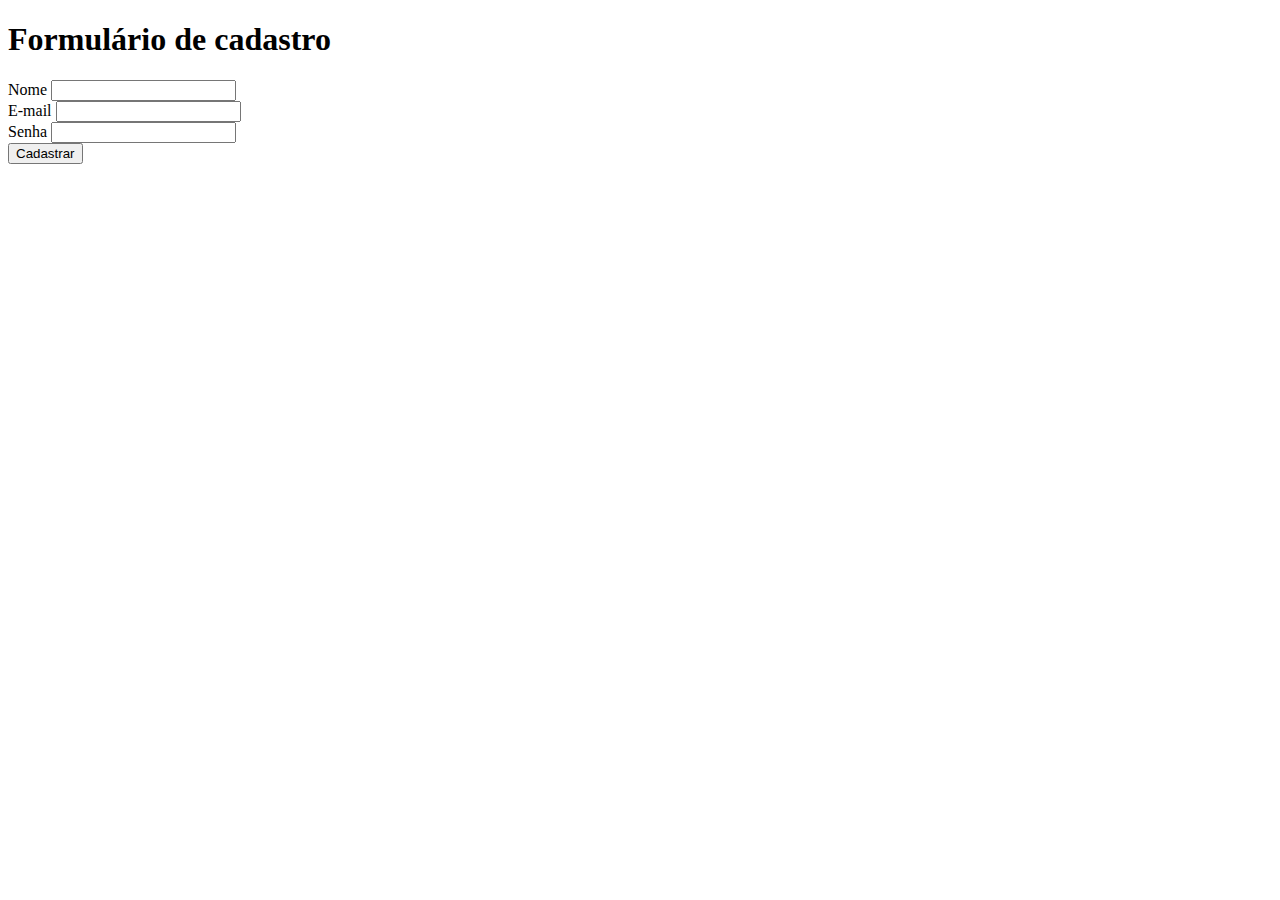
<file: index.html>
<!DOCTYPE html>
<html lang="pt-br">
<head>
    <meta charset="UTF-8">
    <meta name="viewport" content="width=device-width, initial-scale=1.0">
    <title>Formulário de cadastro</title>
</head>
<body>
    <h1>Formulário de cadastro</h1>
    <form>
        <label for="Nome">Nome</label>
        <input id="Nome" type="text" />
        <br />
        <label for="Email"> E-mail</label>
        <input id="Email" type="email" />
        <br />
        <label for="Senha"> Senha</label>
        <input id="password" type="password" />
        <br />
        <button type="submit">
            Cadastrar
        </button>
    </form>
</body>
</html>
</file>
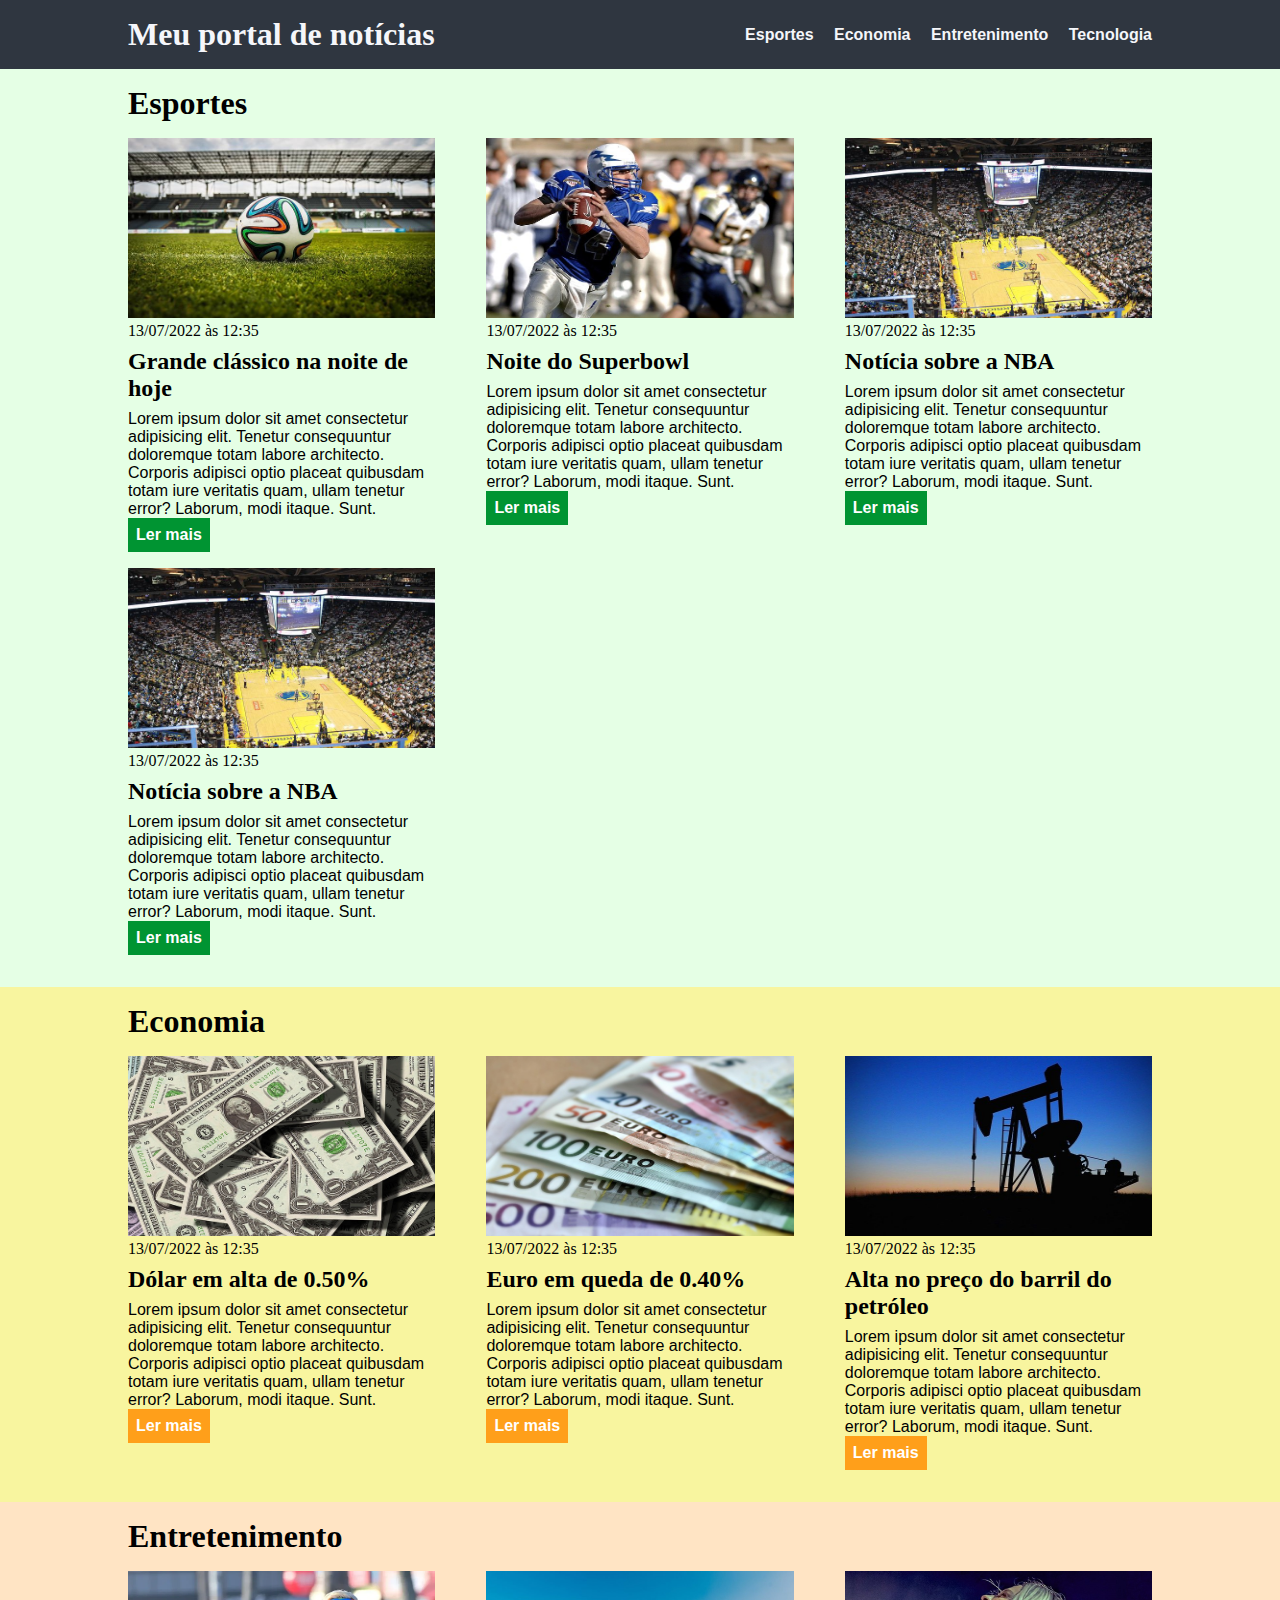
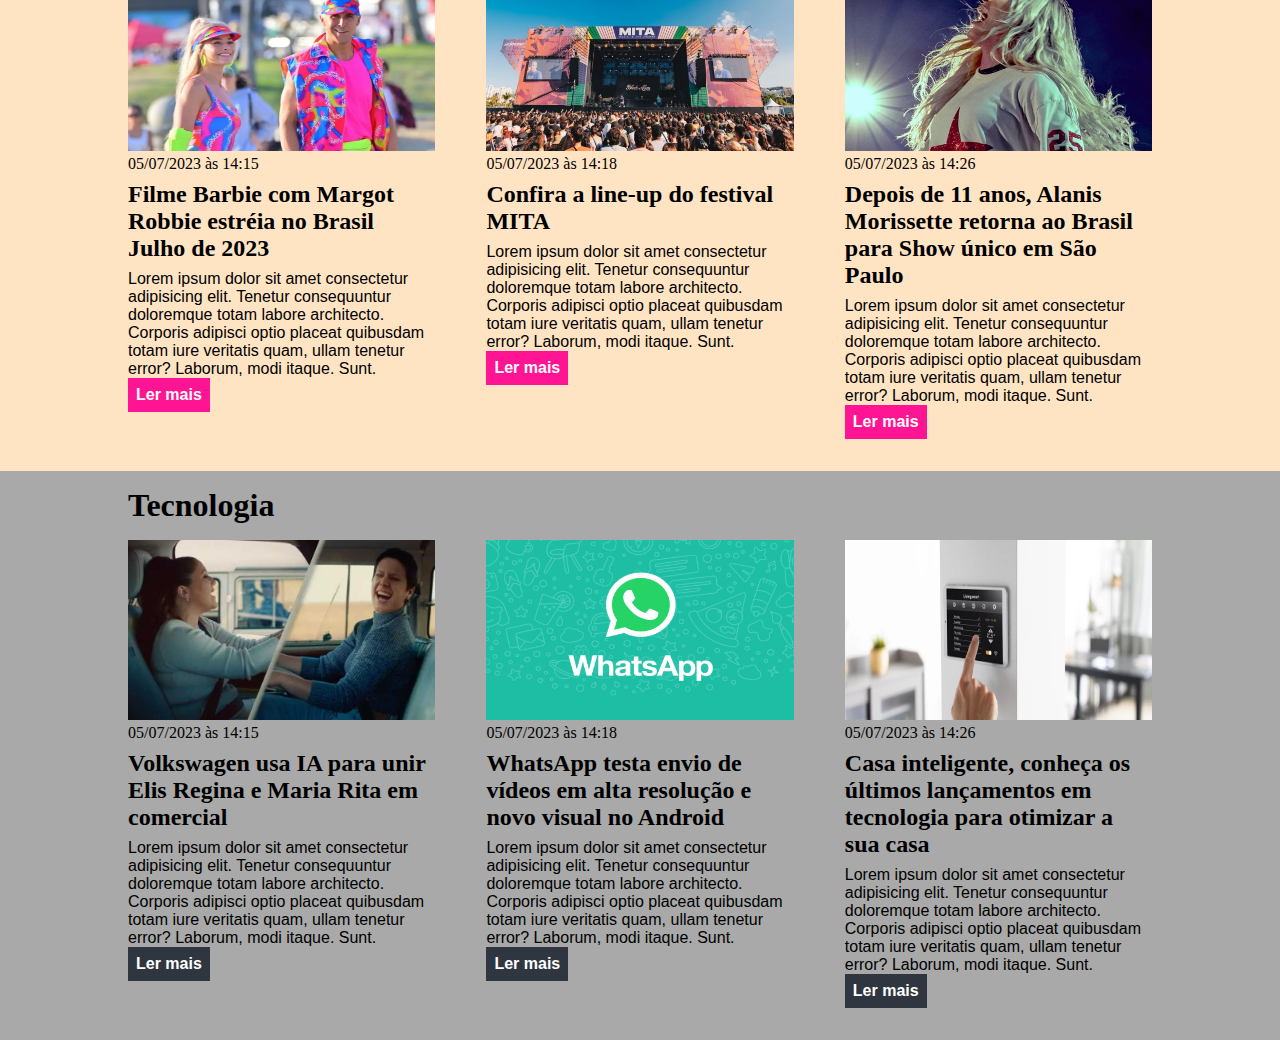
<file: css_exercício/index.html>
<!DOCTYPE html>
<html lang="pt-BR">
<head>
    <meta charset="UTF-8">
    <meta http-equiv="X-UA-Compatible" content="IE=edge">
    <meta name="viewport" content="width=device-width, initial-scale=1.0">
    <title>Meu portal de notícias</title>
    <link rel="stylesheet" href="./main.css" />
    
</head>
<body>
    <header>
        <div class="container">
            <h1 >Meu portal de notícias</h1>
            <nav>
            <ul>
                <li>
                    <a href="#sports" title="Ir para a seção de esportes">Esportes</a>
                </li>
                <li>
                    <a href="#economy" title="Ir para a seção de notícias">Economia</a>
                </li>
                <li>
                    <a href="#entertainment" title="Ir para a seção de entretenimento">Entretenimento</a>
                </li>
                <li>
                    <a href="#tecnology" title="Ir para a seção de tecnologia">Tecnologia</a>
                </li>
            </ul>
        </nav>
        </div>
    </header>
    <section id="sports">
        <div class="container">
            <h2>Esportes</h2>
            <div class="articles">
                <article>
                    <img src="./imagens/futebol.jpg" alt="Bola de futebol no gramado" />
                    <header>
                        <time class="creation-date">13/07/2022 às 12:35</time>
                    </header>
                    <h3>Grande clássico na noite de hoje</h3>
                    <p>
                        Lorem ipsum dolor sit amet consectetur adipisicing elit. Tenetur consequuntur doloremque totam labore architecto. Corporis adipisci optio placeat quibusdam totam iure veritatis quam, ullam tenetur error? Laborum, modi itaque. Sunt.
                    </p>
                    <a href="#" title="Leia a notícia completa">Ler mais</a>
                </article>
                <article>
                    <img src="./imagens/futebol-americano.jpg" alt="Jogador de futebol americano correndo com a bola na mão" />
                    <header>
                        <time>13/07/2022 às 12:35</time>
                    </header>
                    <h3>Noite do Superbowl</h3>
                    <p>
                        Lorem ipsum dolor sit amet consectetur adipisicing elit. Tenetur consequuntur doloremque totam labore architecto. Corporis adipisci optio placeat quibusdam totam iure veritatis quam, ullam tenetur error? Laborum, modi itaque. Sunt.
                    </p>
                    <a href="#" title="Leia a notícia completa">Ler mais</a>
                </article>
                <article>
                    <img src="./imagens/basquete.jpg" title="Vista aérea de uma quadra de basquete" />
                    <header>
                        <time>13/07/2022 às 12:35</time>
                    </header>
                    <h3>Notícia sobre a NBA</h3>
                    <p>
                        Lorem ipsum dolor sit amet consectetur adipisicing elit. Tenetur consequuntur doloremque totam labore architecto. Corporis adipisci optio placeat quibusdam totam iure veritatis quam, ullam tenetur error? Laborum, modi itaque. Sunt.
                    </p>
                    <a href="#" title="Leia a notícia completa">Ler mais</a>
                </article>
                <article>
                    <img src="./imagens/basquete.jpg" title="Vista aérea de uma quadra de basquete" />
                    <header>
                        <time>13/07/2022 às 12:35</time>
                    </header>
                    <h3>Notícia sobre a NBA</h3>
                    <p>
                        Lorem ipsum dolor sit amet consectetur adipisicing elit. Tenetur consequuntur doloremque totam labore architecto. Corporis adipisci optio placeat quibusdam totam iure veritatis quam, ullam tenetur error? Laborum, modi itaque. Sunt.
                    </p>
                    <a href="#" title="Leia a notícia completa">Ler mais</a>
                </article>
                
            </div>
        </div>
    </section>
    <section id="economy">
        <div class="container">
            <h2>Economia</h2>
                <div class="articles">
                    <article>
                        <img src="./imagens/dolares.jpg" alt="Muitos dólares" />
                    <header>
                    <time>13/07/2022 às 12:35</time>
                    </header>
                    <h3>Dólar em alta de 0.50%</h3>
                <p>
                Lorem ipsum dolor sit amet consectetur adipisicing elit. Tenetur consequuntur doloremque totam labore architecto. Corporis adipisci optio placeat quibusdam totam iure veritatis quam, ullam tenetur error? Laborum, modi itaque. Sunt.
            </p>  
            <a href="#" title="Leia a notícia completa">Ler mais</a>
            </article>
            <article>
            <img src="./imagens/euro.jpg" alt="Várias notas de euro" />
            <header>
                <time>13/07/2022 às 12:35</time>
            </header>
            <h3>Euro em queda de 0.40%</h3>
            <p>
                Lorem ipsum dolor sit amet consectetur adipisicing elit. Tenetur consequuntur doloremque totam labore architecto. Corporis adipisci optio placeat quibusdam totam iure veritatis quam, ullam tenetur error? Laborum, modi itaque. Sunt.
            </p>
            <a href="#" title="Leia a notícia completa">Ler mais</a>
            </article>
            <article>
                <img src="./imagens/petroleo.jpg" alt="Extração de petróleo" />
                <header>
                    <time>13/07/2022 às 12:35</time>
                </header>
                <h3>Alta no preço do barril do petróleo</h3>
                <p>
                    Lorem ipsum dolor sit amet consectetur adipisicing elit. Tenetur consequuntur doloremque totam labore architecto. Corporis adipisci optio placeat quibusdam totam iure veritatis quam, ullam tenetur error? Laborum, modi itaque. Sunt.
                </p>
                <a href="#" title="Leia a notícia completa">Ler mais</a>
            </article>
            </div>
    </div>
    </section>
    <section id="entertainment">
        <div class="container">
            <h2>Entretenimento</h2>
            <div class="articles">
                <article>
                    <img src="./imagens/barbie.webp" alt="Barbie e Ken com trajes de patinar" />
                    <header>
                        <time class="creation-date">05/07/2023 às 14:15</time>
                    </header>
                    <h3>Filme Barbie com Margot Robbie estréia no Brasil Julho de 2023</h3>
                    <p>
                        Lorem ipsum dolor sit amet consectetur adipisicing elit. Tenetur consequuntur doloremque totam labore architecto. Corporis adipisci optio placeat quibusdam totam iure veritatis quam, ullam tenetur error? Laborum, modi itaque. Sunt.
                    </p>
                    <a href="#" title="Leia a notícia completa">Ler mais</a>
                </article>
                <article>
                    <img src="./imagens/mita-festival.webp" alt="Palco com pessoas assistindo" />
                    <header>
                        <time class="creation-date">05/07/2023 às 14:18</time>
                    </header>
                    <h3>Confira a line-up do festival MITA</h3>
                    <p>
                        Lorem ipsum dolor sit amet consectetur adipisicing elit. Tenetur consequuntur doloremque totam labore architecto. Corporis adipisci optio placeat quibusdam totam iure veritatis quam, ullam tenetur error? Laborum, modi itaque. Sunt.
                    </p>
                    <a href="#" title="Leia a notícia completa">Ler mais</a>
                </article>
                <article>
                    <img src="./imagens/Alanis-Morissette-Brasil-2023.jpg" alt="Alanis cantando" />
                    <header>
                        <time class="creation-date">05/07/2023 às 14:26</time>
                    </header>
                    <h3>Depois de 11 anos, Alanis Morissette retorna ao Brasil para Show único em São Paulo</h3>
                    <p>
                        Lorem ipsum dolor sit amet consectetur adipisicing elit. Tenetur consequuntur doloremque totam labore architecto. Corporis adipisci optio placeat quibusdam totam iure veritatis quam, ullam tenetur error? Laborum, modi itaque. Sunt.
                    </p>
                    <a href="#" title="Leia a notícia completa">Ler mais</a>
                </article>
                
                
            </div>
        </div>
    </section>
    <section id="tecnology">
        <div class="container">
            <h2>Tecnologia</h2>
            <div class="articles">
                <article>
                    <img src="./imagens/as-cantoras-maria-rita-e-elis-regina-em-campanha-da-volkswagen.jpg" alt="Elis Regina e Maria Rita dirigindo" />
                    <header>
                        <time class="creation-date">05/07/2023 às 14:15</time>
                    </header>
                    <h3>Volkswagen usa IA para unir Elis Regina e Maria Rita em comercial</h3>
                    <p>
                        Lorem ipsum dolor sit amet consectetur adipisicing elit. Tenetur consequuntur doloremque totam labore architecto. Corporis adipisci optio placeat quibusdam totam iure veritatis quam, ullam tenetur error? Laborum, modi itaque. Sunt.
                    </p>
                    <a href="#" title="Leia a notícia completa">Ler mais</a>
                </article>
                <article>
                    <img src="./imagens/whatsapp-icn.png" alt="ícone do whatsapp" />
                    <header>
                        <time class="creation-date">05/07/2023 às 14:18</time>
                    </header>
                    <h3>WhatsApp testa envio de vídeos em alta resolução e novo visual no Android</h3>
                    <p>
                        Lorem ipsum dolor sit amet consectetur adipisicing elit. Tenetur consequuntur doloremque totam labore architecto. Corporis adipisci optio placeat quibusdam totam iure veritatis quam, ullam tenetur error? Laborum, modi itaque. Sunt.
                    </p>
                    <a href="#" title="Leia a notícia completa">Ler mais</a>
                </article>
                <article>
                    <img src="./imagens/casa-inteligente.webp" alt="mão digitando em fechadura digital" />
                    <header>
                        <time class="creation-date">05/07/2023 às 14:26</time>
                    </header>
                    <h3>Casa inteligente, conheça os últimos lançamentos em tecnologia para otimizar a sua casa</h3>
                    <p>
                        Lorem ipsum dolor sit amet consectetur adipisicing elit. Tenetur consequuntur doloremque totam labore architecto. Corporis adipisci optio placeat quibusdam totam iure veritatis quam, ullam tenetur error? Laborum, modi itaque. Sunt.
                    </p>
                    <a href="#" title="Leia a notícia completa">Ler mais</a>
                </article>
                
                
            </div>
        </div>
    </section>
</body>
</html>
</file>
<file: css_exercício/main.css>
* {
    box-sizing: border-box;
    margin: 0;
    padding: 0;
}

body > header {
    background-color: #2f3640;
    padding: 16px 0;
    color: #f5f6fa;
}

header .container {
    display: flex;
    align-items: center;
    justify-content: space-between;
}

header li {
display: inline;
font-family: Arial, Helvetica, sans-serif;
font-weight: bold;
margin-left: 16px;
}

header li a {
    color: #f5f6fa;
    text-decoration: none;
}

.container {
    width: 1024px;
    margin: 0 auto;
}

.articles {
display: flex;
flex-wrap: wrap;
justify-content: space-between;
}

.articles article img {
    height: 180px;
    width: 100%;
    
}

.articles article {
    width: 30%;
}

section {
    padding: 16px 0;
} 

section h2,
.articles article {
    margin-bottom: 16px;
}

.articles article h3 {
    margin-top: 8px;
    margin-bottom: 8px;
}

.articles article a {
    background-color: blue;
    color: #fff;
    padding: 8px;
    display: inline-block;
    text-decoration: none;
    font-weight: bold;
}

.articles article a:hover {
    text-decoration: underline;
}

.articles article p,
.articles article a {
    font-family: Arial, Helvetica, sans-serif;
}

.articles article h3 {
    font-size: 24px;
}

section h2 {
    font-size: 32px;
}

#sports {
    background-color: rgba(0, 255, 0, 0.1);
}

#sports .articles article a {
    background-color: #009432;
}

#economy {
    background-color: #f8f59f;
}

#economy .articles article a {
    background-color: #ff9f1a;
}

#entertainment {
    background-color:bisque;
}

#entertainment .articles article a {
    background-color:deeppink
}

#tecnology {
    background-color: darkgrey;
}

#tecnology .articles article a {
background-color: #2f3640;
}
</file>
